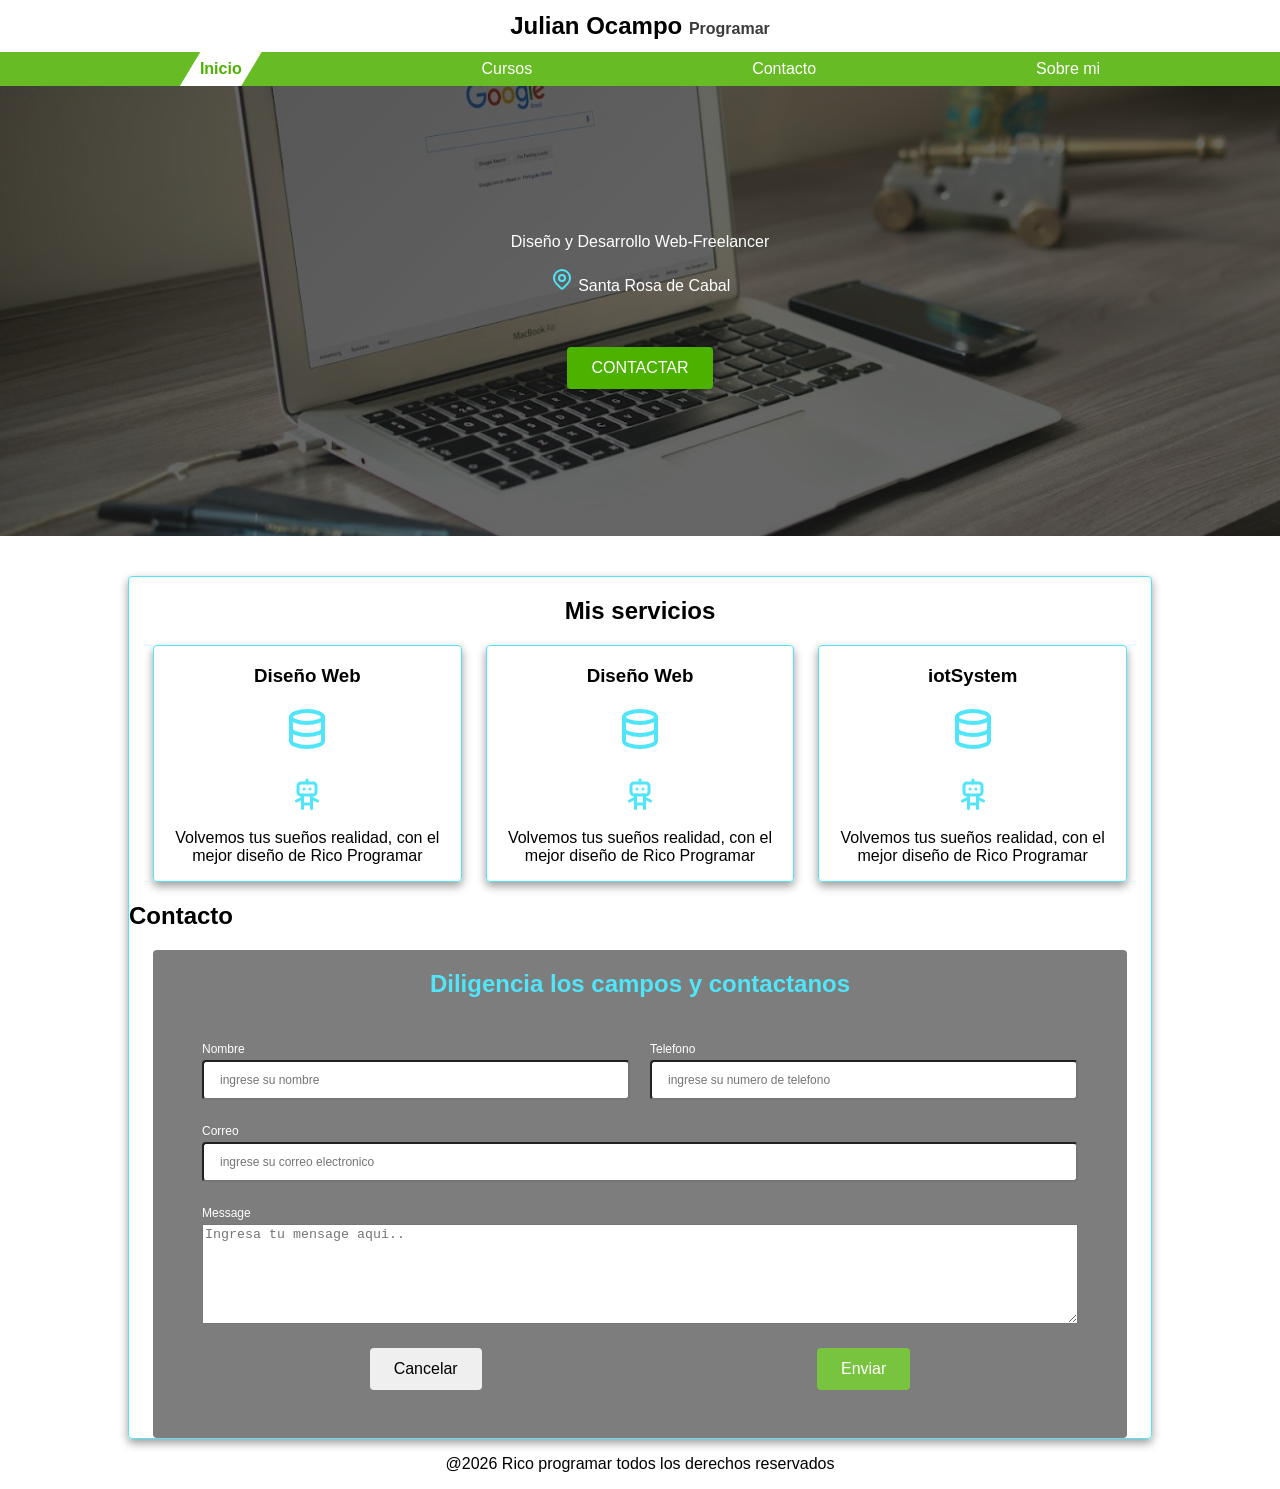
<file: index.html>
<!DOCTYPE html>
<html lang="en">
<head>
    <meta charset="UTF-8">
    <meta name="viewport" content="width=device-width, initial-scale=1.0">
    <title>Document</title>
    <link rel="stylesheet" href="/styles/variables.css">
    <link rel="stylesheet" href="/styles/components/navbar.css">
    <link rel="stylesheet" href="/styles/components/hero.css">
    <link rel="stylesheet" href="styles/components/card.css">
    <link rel="stylesheet" href="styles/components/contact-form.css">

    <script type="module">
        import {loadCards} from "/js/components/card.js";
        loadCards(".services__cards-container")//sin IDS muestra todas las cards
    </script>

</head>
<body>
    <!-- Titulo -->
<!-- <- Header -->
    <h1 class="navbar__title">
        Julian Ocampo
        <span class="navbar__subtitle">Programar</span>
     </h1> <!-- Header -->
    </header>

    <div class="navbar-container"></div>
    <div class="hero-container"></div>
    
    
    <main class="services">
        <h2 class="services__title">Mis servicios</h2>
        <div class="services__cards-container"></div><!--Contenedor de las cards-->
        <h2 class="services__contact-title">Contacto</h2>
        <div class="services__form-container"></div><!--Contenedor del fromulario-->
    </main>
   
    <footer>
        <p class="footer">@2026 Rico programar todos los derechos reservados</p>
        
    </footer>

    <script src="/js/components/navbar.js"></script>
    <script src="/js/components/hero.js"></script>   
    <script src="/js/components/contact-form.js"></script>
    
</body>
</html>
</file>
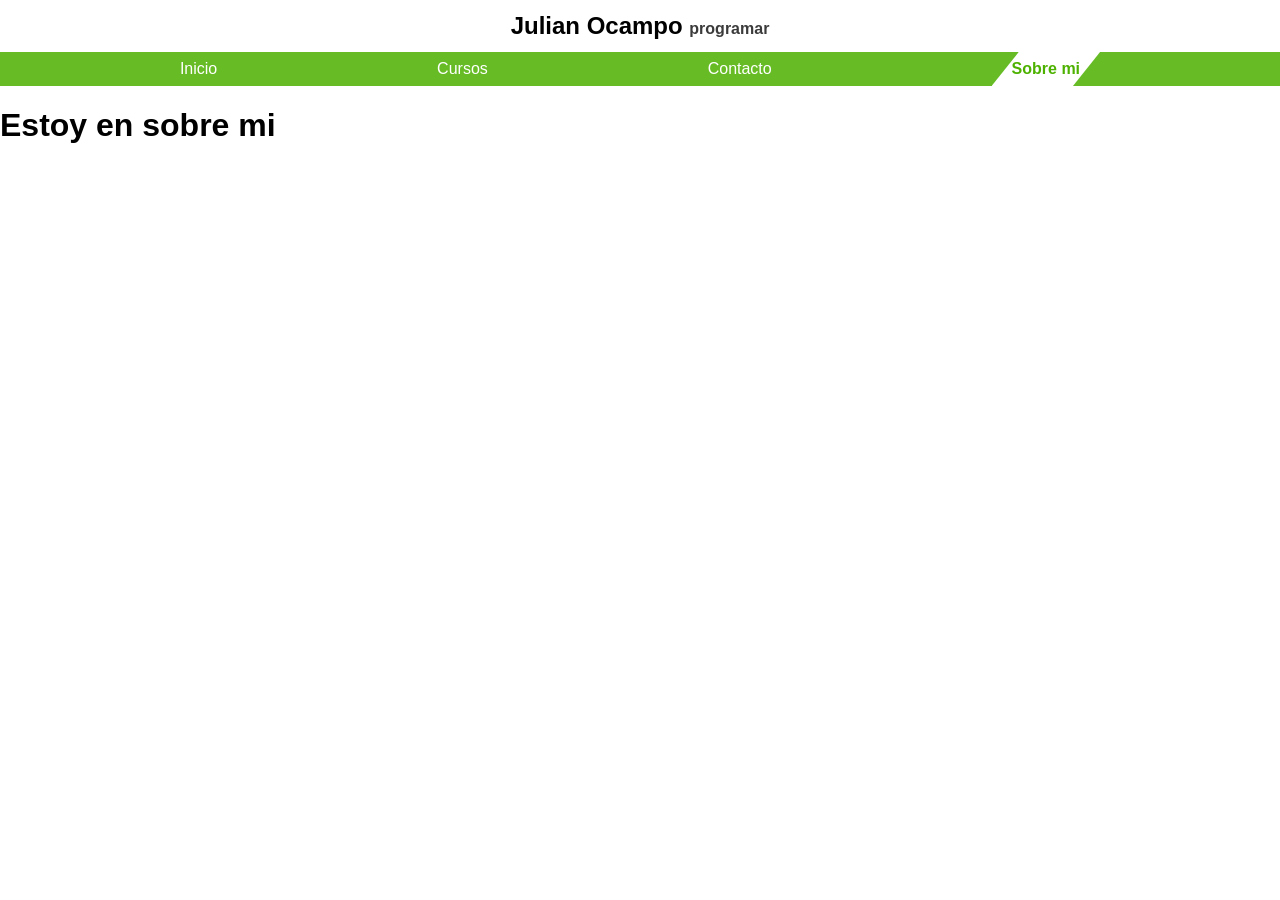
<file: views/pages/about.html>
<!DOCTYPE html>
<html lang="en">
<head>
    <meta charset="UTF-8">
    <meta name="viewport" content="width=device-width, initial-scale=1.0">
    <title>Sobre mi</title>
    <link rel="stylesheet" href="/styles/variables.css">
    <link rel="stylesheet" href="/styles/components/navbar.css">
    <link rel="stylesheet" href="/styles/components/hero.css">
</head>
<body>
       <h1 class="navbar__title">
        Julian Ocampo
        <span class="navbar__subtitle">programar</span>
    </h1> <!-- Header -->
    </header>

    <div class="navbar-container"></div>

   
  </div> 
    <script src="/js/components/navbar.js"></script>
    <h1>Estoy en sobre mi</h1>
</body>


</html>
</file>
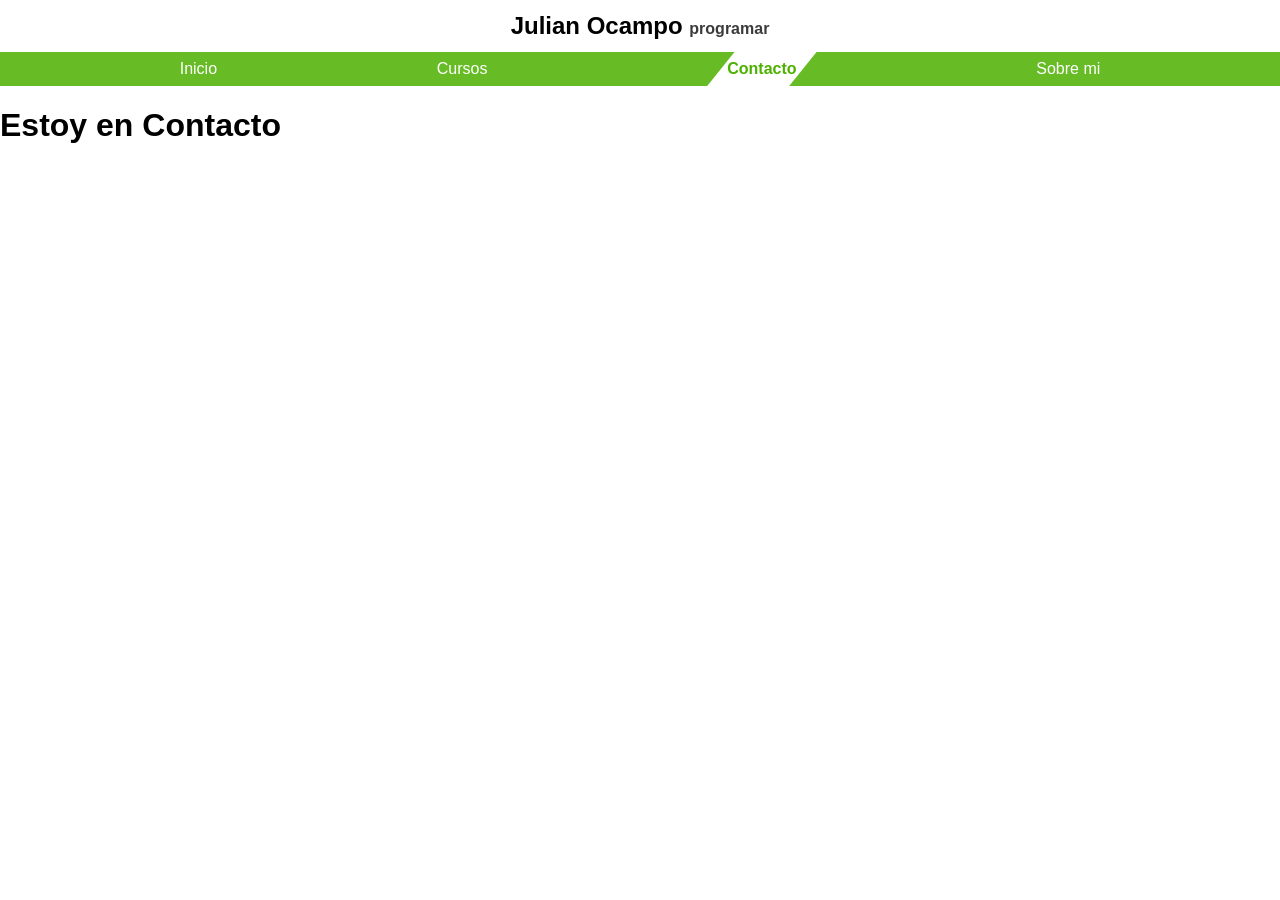
<file: views/pages/contact.html>
<!DOCTYPE html>
<html lang="en">
<head>
    <meta charset="UTF-8">
    <meta name="viewport" content="width=device-width, initial-scale=1.0">
    <title>Contacto</title>
    <link rel="stylesheet" href="/styles/variables.css">
    <link rel="stylesheet" href="/styles/components/navbar.css">
    <link rel="stylesheet" href="/styles/components/hero.css">
</head>
<body>
       <h1 class="navbar__title">
        Julian Ocampo
        <span class="navbar__subtitle">programar</span>
      </h1> <!-- Header -->
    </header>

    <div class="navbar-container"></div>

   
  </div> 
    <script src="/js/components/navbar.js"></script>
    <script src="/js/components/hero.js"></script>
    <h1>Estoy en Contacto</h1>
</body>


</html>
</file>
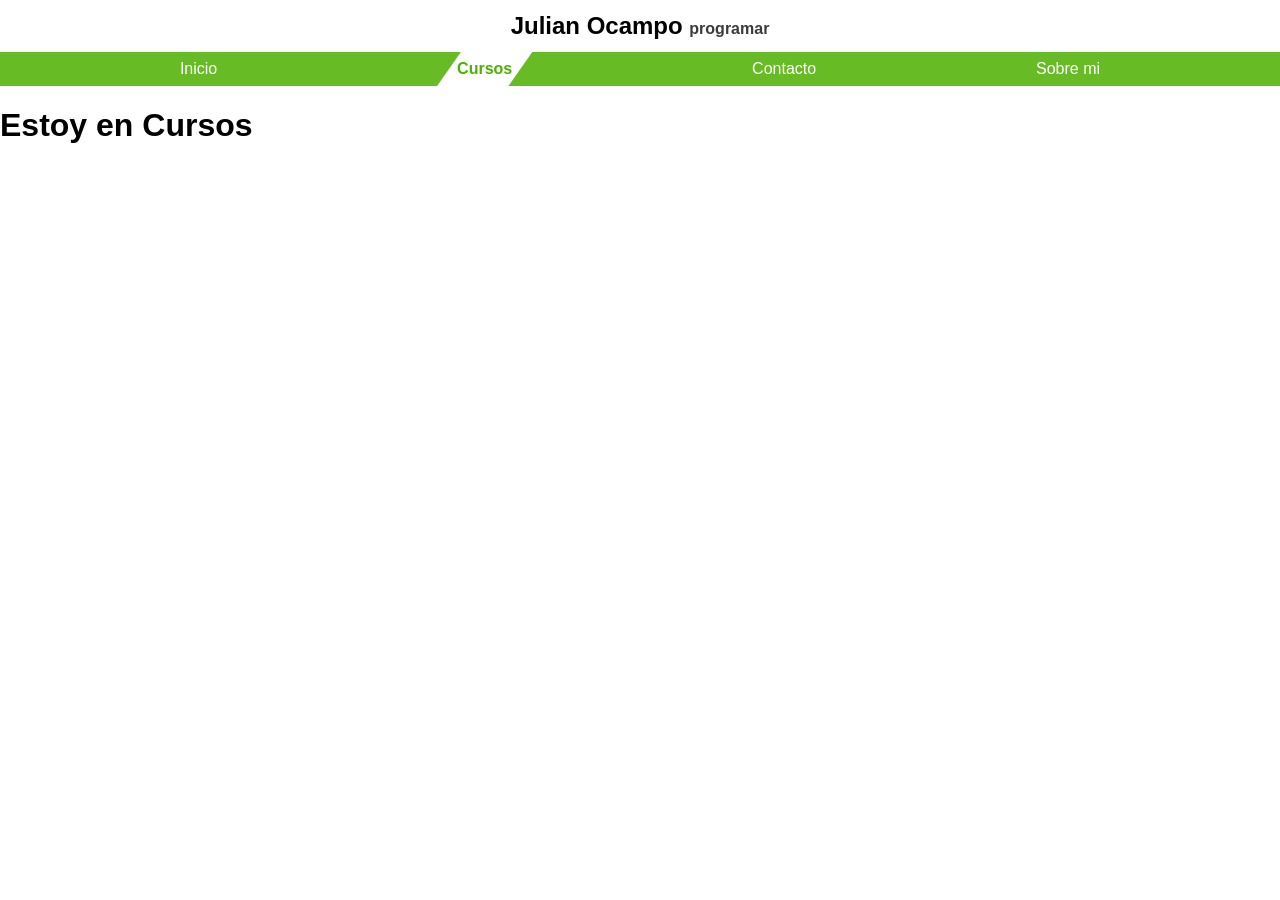
<file: views/pages/courses.html>
<!DOCTYPE html>
<html lang="en">
<head>
    <meta charset="UTF-8">
    <meta name="viewport" content="width=device-width, initial-scale=1.0">
    <title>Cursos</title>
    <link rel="stylesheet" href="/styles/variables.css">
    <link rel="stylesheet" href="/styles/components/navbar.css">
    <link rel="stylesheet" href="/styles/components/hero.css">
</head>
<body>
          <h1 class="navbar__title">
        Julian Ocampo
        <span class="navbar__subtitle">programar</span>
     </h1> <!-- Header -->
    </header>

    <div class="navbar-container"></div>

   
  </div> 
    <script src="/js/components/navbar.js"></script>
    <h1>Estoy en Cursos</h1>
</body>


</html>
</file>
<file: styles/variables.css>
:root {
  /* Primary color */
  --primary-950: #4DB100;
  --primary-900: #55B40C;
  --primary-800: #67BC26;
  --primary-700: #79C43F;
  --primary-600: #8BCC59;
  --primary-500: #9DD472;
  --primary-400: #AEDB8C;
  --primary-300: #C0E3A5;
  --primary-200: #D2EBBF;
  --primary-100: #EAF3D8;
  --primary-50:  #F6FBF2;

    
  /* Secondary color */
  --secondary-950: #FED638;
  --secondary-900: #FED841;
  --secondary-800: #FEDC55;
  --secondary-700: #FEE069;
  --secondary-600: #FEE47D;
  --secondary-500: #FEE891;
  --secondary-400: #FEECA5;
  --secondary-300: #FEF0B9;
  --secondary-200: #FEF4CD;
  --secondary-100: #FEF8E1;
  --secondary-50:  #FEFCF5;

  /* Tertiary-2 color */
  --tertiary-950: #50E5F9;
  --tertiary-900: #58E6F9;
  --tertiary-800: #6AE8F9;
  --tertiary-700: #7BEBFA;
  --tertiary-600: #8DEEFB;
  --tertiary-500: #9EF0FB;
  --tertiary-400: #B0F3FC;
  --tertiary-300: #C1F5FC;
  --tertiary-200: #D3F8FD;
  --tertiary-100: #E4FBFE;
  --tertiary-50:  #F6FDFE;

  /* Basic color */
  --white: #fff;
  --black: #000;
  --gray-950: #101010;
  --gray-900: #262626;
  --gray-800: #3B3B3B;
  --gray-700: #515151;
  --gray-600: #676767;
  --gray-500: #7D7D7D;
  --gray-400: #929292;
  --gray-300: #A8A8A8;
  --gray-200: #BEBEBE;
  --gray-100: #D4D4D4;
  --gray-50:  #E9E9E9;

  /* Font-family */
  --main-font: Helvetica, Arial, sans-serif;

  /* Font-size */
  --fs-xxxxl: 8.0rem; /* Ultra grande */
  --fs-xxxl:  6.4rem; /* Súper grande */
  --fs-xxl:   4.8rem; /* Extra grande */
  --fs-xl:    4.0rem; /* Muy grande */
  --fs-lg:    3.2rem; /* Grande */
  --fs-md:    2.4rem; /* Mediano */
  --fs-sm:    2.0rem; /* Pequeño */
  --fs-xs:    1.6rem; /* Extra pequeño */
  --fs-xxs:   1.4rem; /* Extra extra pequeño */
  --fs-xxxs:  1.2rem; /* Mínimo */
}
/* Globals */
html {
  margin: 0;
  box-sizing: border-box;
  font-size: 62.5%;
}
*,*:before, *:after {
  box-sizing: inherit;
}

body{
  margin: 0 0;
  font-size: 1.6rem;
  font-family: var(--main-font);

}
/* ========== */
/* Header */
/* ======================= */
.header{
  position:static;
  top: 0;
  width: 100%;
  z-index: 100%;
}
</file>
<file: styles/components/navbar.css>
/* Navbar */
/* ==================== */
.navbar__title{
    margin: 0;
    padding: 12px;
    font-size: var(--fs-md);
    text-align: center;
}
.navbar__subtitle{
  font-size: var(--fs-xs);
  color: var(--gray-800);
}

.navbar{
  background-color: var(--primary-800);
}
.navbar__list{
  display: flex;
  flex-direction: column;
  align-items: center;
  width: 100%;
  list-style: none;
  padding: 0px;
  margin: 0 auto;

}
.navbar__link{
  display: flex;
  flex-direction: column;
  align-items: center;
  text-decoration: none;
  color: var(--white);
  padding: 4px, 0;
}
@media (width > 768px) {
  .navbar__list{
    flex-direction: row;
    align-items: center;
    gap: 40px;
    justify-content: space-evenly;
    align-items: center;
  }
  .navbar__link:hover{
    color:var(--secondary-300)

  }
  .navbar__link.active {
  background-color:var(--white);
  color: var(--primary-950);
  font-weight: bold;
  padding: 8px 20px;
  /* border-radius: 0.6rem; */
  clip-path: polygon(25% 0%, 100% 0%, 75% 100%, 0% 100%);
}
    
}
.navbar__link.active {
  background-color:var(--white);
  color: var(--primary-950);
  font-weight: bold;
  padding: 8px 20px;
  /* border-radius: 0.6rem; */
  /* clip-path: polygon(25% 0%, 100% 0%, 75% 100%, 0% 100%); */
}
/* Header */
/* ======================= */
.header{
  position:static;
  top: 0;
  width: 100%;
  z-index: 100%;
  
}
</file>
<file: styles/components/hero.css>
/* styles/components/hero.css */

.hero-container{
    background-image: url(/assets/images/imagen-hero-freelancer.jpg);
    background-position: center;
    height: 50vh;
    background-size: cover;
    text-align: center;
    color: var(--white);
    position: relative;
}

.hero{
    display: flex;
    align-items: center;
    flex-direction: column;
    justify-content: center;
    position: absolute;
    background-color: rgb(0, 0, 0 , 60%);
    width: 100%;
    height: 50vh;
   

}

.hero__button{
    background-color:var(--primary-950);
    padding: 12px 24px;
    border-radius: 4px;
    text-transform: uppercase;
    margin-top: 36px;
    text-decoration: none;
    color: var(--white);
}
@media(width >768px){
    .hero__button{
        width: auto;
    }
}
</file>
<file: styles/components/card.css>
.services__cards-container{
    display: grid;
    justify-content: center;
    margin: 0 24px;
    row-gap: 24px;

}

@media(width > 768px){
    .services__cards-container{
        grid-template-columns: repeat(2, 1fr);
        gap: 24px;
        
    }
}

@media(width > 1025px){
    .services__cards-container{
        grid-template-columns: repeat(3, 1fr);

    }
}

/* =============================== */
/* ==========CARDS================= */
.card{
    text-align: center;
    border: 1px solid var(--tertiary-950);
    border-radius: 4px;
    padding: 0 16px;
    box-shadow: 0 4px 10px rgb(0, 0, 0,0.4);
    
}

.card:hover{
    transform: translateY(-2px);
    box-shadow: 0 4px 10px rgb(0, 0, 0, 0.8);
}

/* =============================== */
/* ===========ICONS================ */

.card__icons{
    display: flex;
    flex-direction: column;
    gap: 24px;
    align-items: center;
    
}
.card__icon--main{
    width: 48px;
    height: 48px;
}
.card__icon--secundary{
    width: 36px;
    height: 36px;
}
/* =============================== */
/* ===========ICONS================ */
/* 
sm 640px Telefonos Grandes
md 768px Tablets
lg 1024px laptops
xl 1280px Escritorio
2xl 1536px Pantallas Grandes
 */
</file>
<file: styles/components/contact-form.css>
/* =========================
        Contenedor principal
=================== */

.services{
    display: flex;
    flex-direction: column;
    border-radius: 4px;
    box-shadow: 0 4px 10px rgb(0, 0, 0,0.4);
    border: 1px solid var(--tertiary-950);
    margin: 40px auto 0 auto


}

@media(width > 768px){
    .services{
    width: 80vw;
    }

.services-form__container{
    margin: 0 auto ;
    width: 70vw;
    padding-bottom: 100px;
}
}
/* =========================
        Titulo
=================== */

.services-contact__title,
.services__title{
    text-align: center;
}

/* =========================
        Formulario
=================== */
.contact-form{
    display: grid;
    background-color: var(--gray-500);
    margin: 0 24px;
    border-radius: 4px;
    color: var(--white);
    padding-bottom: 24px;
    padding: 0 25px;
    
}
.contact-form__title{
    color: var(--tertiary-950);
    text-align: center;
}

.contact-from__row{
     display: grid;
    gap: 24px;
}
.contact-form__form{
    display: grid;
    gap: 24px;
    padding-bottom: 24px;
    margin: 24px;

}
@media(width > 768px){
    .contact-form__row{
        display: grid;
        grid-auto-flow: column;
        gap:0 20px
        
        
       

    }
}

.contact-form__label{
    display: flex;
    flex-direction: column;
    gap: 4px;
    font-size: var(--fs-xxxs);
}
/* ====================
            Inputs
    =====================
*/     

.contact-form__input{
    height: 40px;
    border-radius: 4px;
    padding: 16px;
    font-size: var(--fs-xxxs);
}
.contact-form__text-area{
    min-height: 100px;
    resize: vertical;

}

.contact-form__actions{
    display: flex;
    flex-direction: row;
    justify-content: space-around;
}


.contact-form__button{
    padding: 12px 24px;
    border-radius: 4px;
    border:none;
    font-size: var(--fs-xs);
    
}

.contact-form__button--sm{
    background-color: var(--primary-700);
    color: var(--white);
}

.footer{
    text-align: center;
}
</file>
